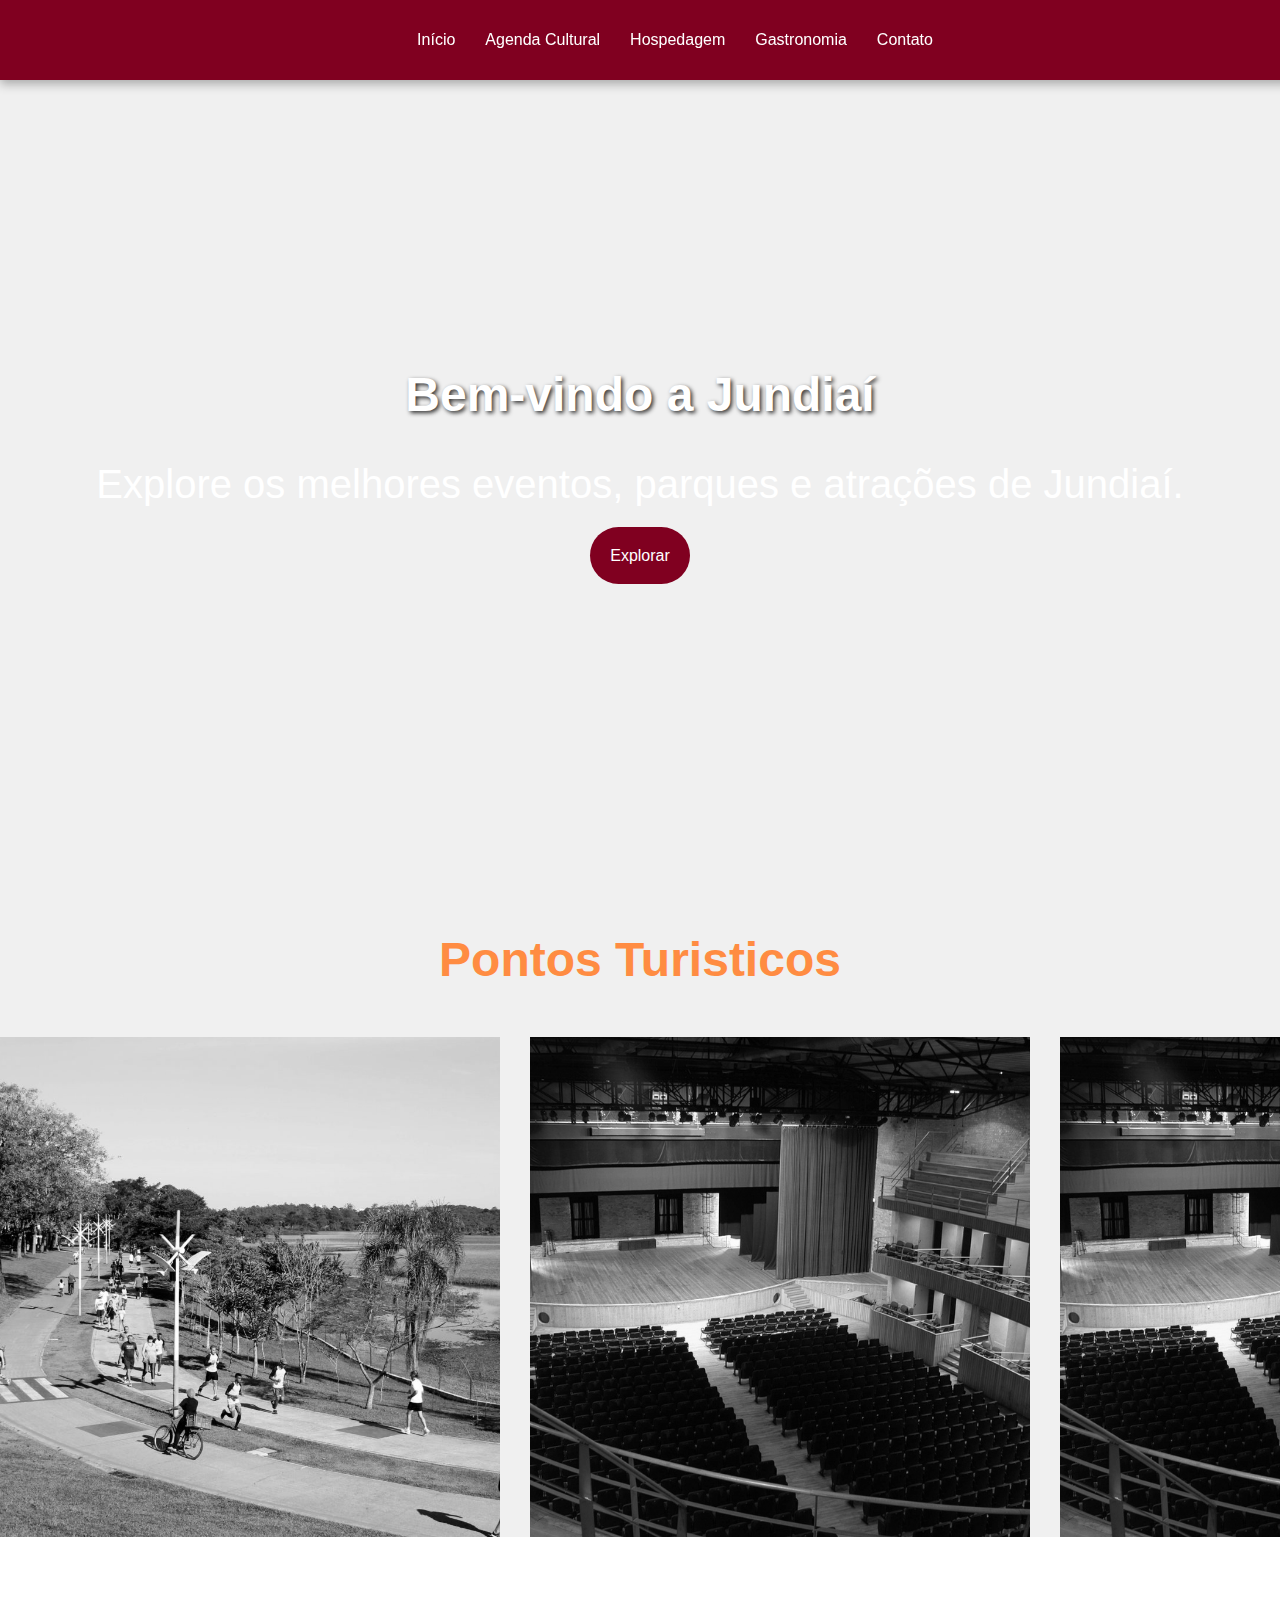
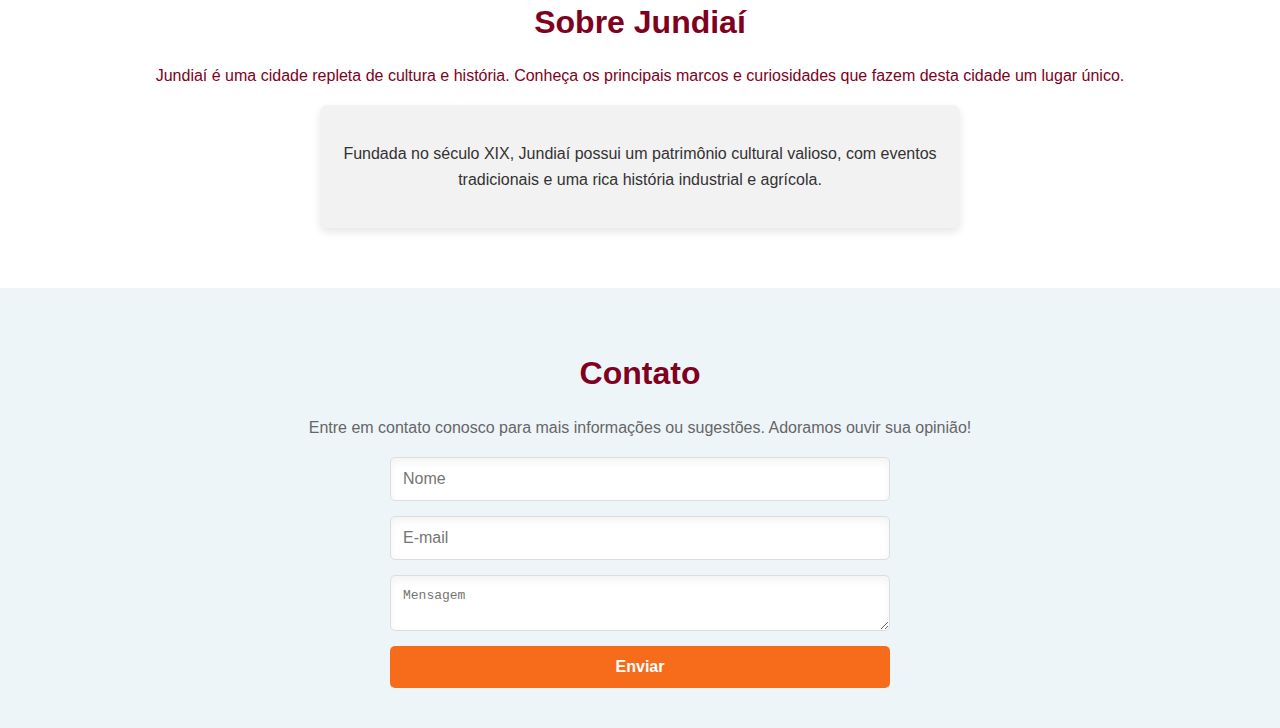
<file: index.html>
<!DOCTYPE html>
<html lang="pt-BR">
  <head>
    <meta charset="UTF-8" />
    <meta name="viewport" content="width=device-width, initial-scale=1.0" />
    <title>Descubra Jundiaí</title>
    <link rel="stylesheet" href="style.css" />
  </head>
  <body>
    <!-- Cabeçalho e Navegação -->
    <header id="header">
      <nav class="navbar">
        <ul>
          <li><a href="index.html">Início</a></li>
          <li><a href="agenda.html">Agenda Cultural</a></li>
          <li><a href="hospedagem.html">Hospedagem</a></li>
          <li><a href="restaurante.html">Gastronomia</a></li>
          <li><a href="index.html#contato">Contato</a></li>
        </ul>
      </nav>
    </header>

    <!-- Seção Hero (Boas-vindas) -->
    <section id="hero">
      <div class="hero-content">
        <h1>Bem-vindo a Jundiaí</h1>
        <p>Explore os melhores eventos, parques e atrações de Jundiaí.</p>
        <a href="#atracoes" class="btn">Explorar</a>
      </div>
    </section>

    <div class="text">
      <h1>Pontos Turisticos</h1>
      <p></p>
    </div>
    <div class="marquee-wrapper">
      <div class="marquee">
        <div class="marquee-item">
          <article class="member">
            <a class="member-link" href="#0">
              <figure class="member-img-wrapper">
                <img
                  class="member-img"
                  width="700"
                  height="700"
                  src="./IMG/parque-da-cidade-1280x853-1.jpg"
                  alt="Parque da Cidade"
                />
              </figure>
              <figcaption class="member-details">
                <h3 class="member-title">Parque da Cidade</h3>
                <p class="member-subtitle">Parque</p>
              </figcaption>
            </a>
            <button class="info-button" data-target="#modal1">
              Mais Informações
            </button>
          </article>
        </div>

        <div class="marquee-item">
          <article class="member">
            <a class="member-link" href="#0">
              <figure class="member-img-wrapper">
                <img
                  class="member-img"
                  width="1000"
                  height="667"
                  src="./IMG/teatro_polytheama(2).jpg"
                  alt="Teatro Polytheama"
                />
              </figure>
              <figcaption class="member-details">
                <h3 class="member-title">Teatro Polytheama</h3>
                <p class="member-subtitle">Teatro</p>
              </figcaption>
            </a>
            <button class="info-button" data-target="#modal2">
              Mais Informações
            </button>
          </article>
        </div>

        <div class="marquee-item">
          <article class="member">
            <a class="member-link" href="#0">
              <figure class="member-img-wrapper">
                <img
                  class="member-img"
                  width="1000"
                  height="667"
                  src="./IMG/teatro_polytheama(2).jpg"
                  alt="Teatro Polytheama"
                />
              </figure>
              <figcaption class="member-details">
                <h3 class="member-title">Teatro Polytheama</h3>
                <p class="member-subtitle">Teatro</p>
              </figcaption>
            </a>
            <button class="info-button" data-target="#modal3">
              Mais Informações
            </button>
          </article>
        </div>

        <div class="marquee-item">
          <article class="member">
            <a class="member-link" href="#0">
              <figure class="member-img-wrapper">
                <img
                  class="member-img"
                  width="1000"
                  height="667"
                  src="./IMG/teatro_polytheama(2).jpg"
                  alt="Teatro Polytheama"
                />
              </figure>
              <figcaption class="member-details">
                <h3 class="member-title">Teatro Polytheama</h3>
                <p class="member-subtitle">Teatro</p>
              </figcaption>
            </a>
            <button class="info-button" data-target="#modal3">
              Mais Informações
            </button>
          </article>
        </div>

        <div class="marquee-item">
          <article class="member">
            <a class="member-link" href="#0">
              <figure class="member-img-wrapper">
                <img
                  class="member-img"
                  width="1000"
                  height="667"
                  src="./IMG/teatro_polytheama(2).jpg"
                  alt="Teatro Polytheama"
                />
              </figure>
              <figcaption class="member-details">
                <h3 class="member-title">Teatro Polytheama</h3>
                <p class="member-subtitle">Teatro</p>
              </figcaption>
            </a>
            <button class="info-button" data-target="#modal3">
              Mais Informações
            </button>
          </article>
        </div>

        <div class="marquee-item">
          <article class="member">
            <a class="member-link" href="#0">
              <figure class="member-img-wrapper">
                <img
                  class="member-img"
                  width="1000"
                  height="667"
                  src="./IMG/teatro_polytheama(2).jpg"
                  alt="Teatro Polytheama"
                />
              </figure>
              <figcaption class="member-details">
                <h3 class="member-title">Teatro Polytheama</h3>
              </figcaption>
            </a>
            <button class="info-button" data-target="#modal3">
              Mais Informações
            </button>
          </article>
        </div>

        <div class="marquee-item">
          <article class="member">
            <a class="member-link" href="#0">
              <figure class="member-img-wrapper">
                <img
                  class="member-img"
                  width="1000"
                  height="667"
                  src="./IMG/teatro_polytheama(2).jpg"
                  alt="Teatro Polytheama"
                />
              </figure>
              <figcaption class="member-details">
                <h3 class="member-title">Teatro Polytheama</h3>
                <p class="member-subtitle">Teatro</p>
              </figcaption>
            </a>
            <button class="info-button" data-target="#modal4">
              Mais Informações
            </button>
          </article>
        </div>
      </div>
    </div>

    <!-- Modais -->
    <div class="modal" id="modal1">
      <div class="modal-content">
        <span class="close-button">&times;</span>
        <h2>Parque da Cidade</h2>
        <p>Localização: Rua João Cereser 66, Jundiaí, SP, 13205-240</p>
        <p>
          O que costuma ter: Espaços Piqueniques, Corridas, Bicicletas, esportes
          ao ar livre, trilhas e caminhadas
        </p>
        <p>Horário de funcionamento: 6h30 às 19h.</p>
      </div>
    </div>

    <div class="modal" id="modal2">
      <div class="modal-content">
        <span class="close-button">&times;</span>
        <h2>Teatro Polytheama</h2>
        <p>Localização: Endereço do Teatro</p>
        <p>O que costuma ter: Espetáculos de teatro e concertos.</p>
        <p>Horário de funcionamento: Varía conforme a programação.</p>
      </div>
    </div>

    <div class="modal" id="modal3">
      <div class="modal-content">
        <span class="close-button">&times;</span>
        <h2>Teatro Polytheama</h2>
        <p>Localização: Endereço do Teatro</p>
        <p>O que costuma ter: Espetáculos de teatro e concertos.</p>
        <p>Horário de funcionamento: Varía conforme a programação.</p>
      </div>
    </div>

    <!-- Continue para os outros modais -->
    <div class="modal" id="modal4">
      <div class="modal-content">
        <span class="close-button">&times;</span>
        <h2>Teatro Polytheama</h2>
        <p>Localização: Endereço do Teatro</p>
        <p>O que costuma ter: Espetáculos de teatro e concertos.</p>
        <p>Horário de funcionamento: Varía conforme a programação.</p>
      </div>
    </div>

    <div class="restaurant-list" id="restaurant-list"></div>
    <section id="sobre">
      <h2>Sobre Jundiaí</h2>
      <p>
        Jundiaí é uma cidade repleta de cultura e história. Conheça os
        principais marcos e curiosidades que fazem desta cidade um lugar único.
      </p>
      <div class="sobre-cidade">
        <p>
          Fundada no século XIX, Jundiaí possui um patrimônio cultural valioso,
          com eventos tradicionais e uma rica história industrial e agrícola.
        </p>
      </div>
    </section>
   
    </div>
    <!-- Seção de Contato -->
    <section id="contato">
      <h2>Contato</h2>
      <p>
        Entre em contato conosco para mais informações ou sugestões. Adoramos
        ouvir sua opinião!
      </p>
      <form id="formContato">
        <input type="text" id="nome" placeholder="Nome" required />
        <input type="email" id="email" placeholder="E-mail" required />
        <textarea id="mensagem" placeholder="Mensagem" required></textarea>
        <button type="submit">Enviar</button>
      </form>
    </section>

    <script src="script.js"></script>
    <script src="modal.js"></script>
  </body>
</html>
</file>
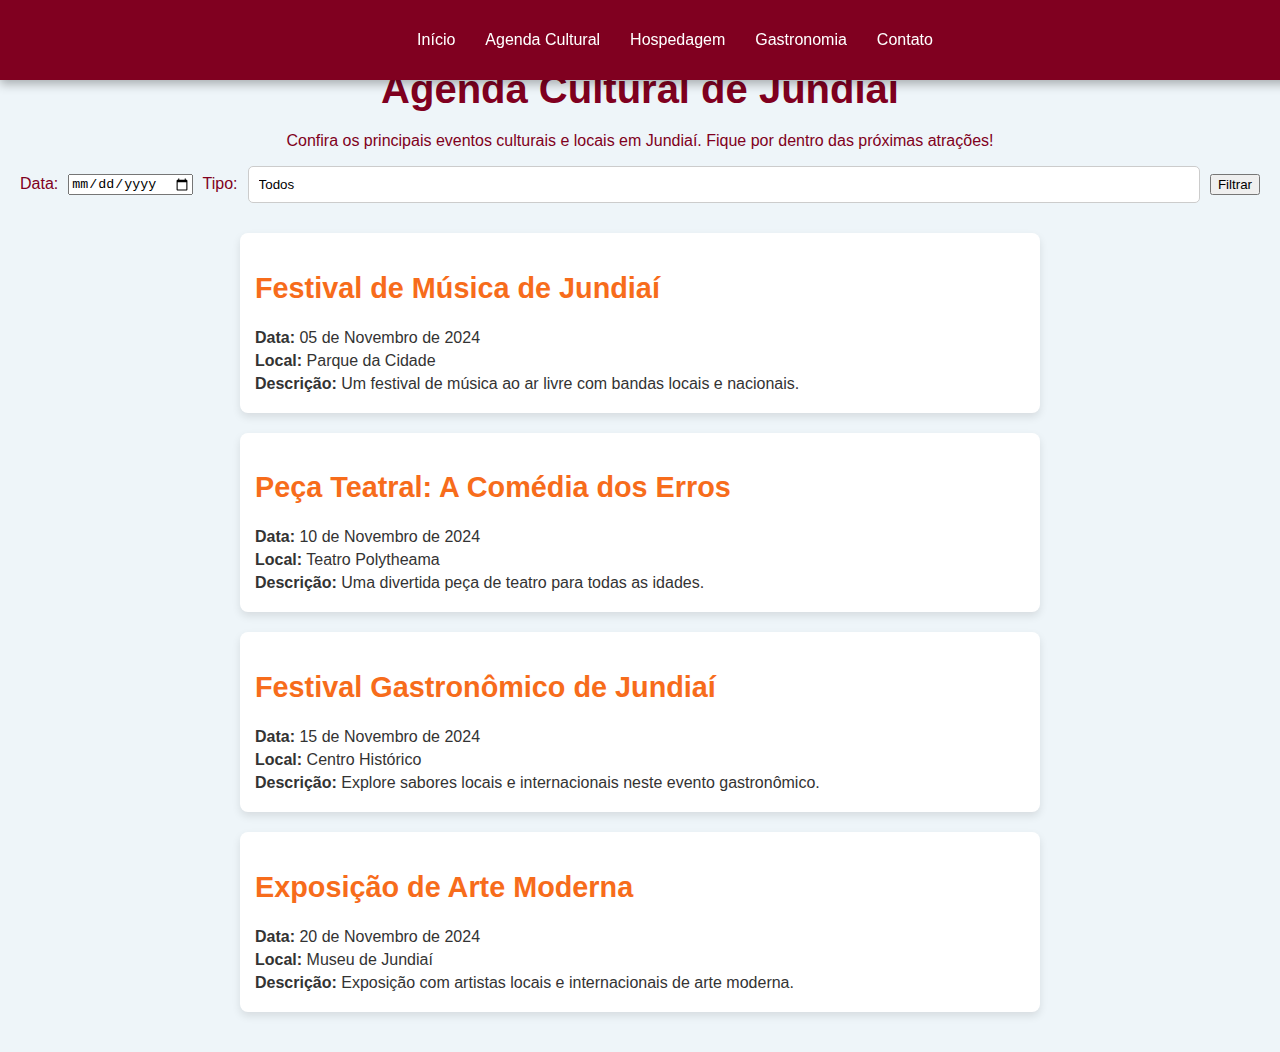
<file: agenda.html>
<!DOCTYPE html>
<html lang="pt-BR">
  <head>
    <meta charset="UTF-8" />
    <meta name="viewport" content="width=device-width, initial-scale=1.0" />
    <title>Agenda Cultural - Jundiaí</title>
    <link rel="stylesheet" href="style.css" />
  </head>
  <body>
    <!-- Cabeçalho -->
    <header id="header">
      <nav class="navbar">
        <ul>
          <li><a href="index.html">Início</a></li>
          <li><a href="agenda.html">Agenda Cultural</a></li>
          <li><a href="hospedagem.html">Hospedagem</a></li>
          <li><a href="restaurante.html">Gastronomia</a></li>
          <li><a href="index.html#contato">Contato</a></li>
        </ul>
      </nav>
    </header>

    <!-- Seção da Agenda Cultural -->
    <section id="agenda-cultural">
      <h1>Agenda Cultural de Jundiaí</h1>
      <p>
        Confira os principais eventos culturais e locais em Jundiaí. Fique por
        dentro das próximas atrações!
      </p>

      <!-- Filtro de Eventos -->
      <div class="filtro-eventos">
        <label for="data-filtro">Data:</label>
        <input type="date" id="data-filtro" />
        <label for="tipo-filtro">Tipo:</label>
        <select id="tipo-filtro">
          <option value="">Todos</option>
          <option value="musica">Música</option>
          <option value="teatro">Teatro</option>
          <option value="festival">Festival</option>
          <option value="exposicao">Exposição</option>
        </select>
        <button id="filtrar-btn">Filtrar</button>
      </div>

      <!-- Lista de Eventos -->
      <div class="lista-eventos">
        <article class="evento-item" data-date="2024-11-05" data-type="musica">
          <h2>Festival de Música de Jundiaí</h2>
          <p><strong>Data:</strong> 05 de Novembro de 2024</p>
          <p><strong>Local:</strong> Parque da Cidade</p>
          <p>
            <strong>Descrição:</strong> Um festival de música ao ar livre com
            bandas locais e nacionais.
          </p>
        </article>

        <article class="evento-item" data-date="2024-11-10" data-type="teatro">
          <h2>Peça Teatral: A Comédia dos Erros</h2>
          <p><strong>Data:</strong> 10 de Novembro de 2024</p>
          <p><strong>Local:</strong> Teatro Polytheama</p>
          <p>
            <strong>Descrição:</strong> Uma divertida peça de teatro para todas
            as idades.
          </p>
        </article>

        <article
          class="evento-item"
          data-date="2024-11-15"
          data-type="festival"
        >
          <h2>Festival Gastronômico de Jundiaí</h2>
          <p><strong>Data:</strong> 15 de Novembro de 2024</p>
          <p><strong>Local:</strong> Centro Histórico</p>
          <p>
            <strong>Descrição:</strong> Explore sabores locais e internacionais
            neste evento gastronômico.
          </p>
        </article>

        <article
          class="evento-item"
          data-date="2024-11-20"
          data-type="exposicao"
        >
          <h2>Exposição de Arte Moderna</h2>
          <p><strong>Data:</strong> 20 de Novembro de 2024</p>
          <p><strong>Local:</strong> Museu de Jundiaí</p>
          <p>
            <strong>Descrição:</strong> Exposição com artistas locais e
            internacionais de arte moderna.
          </p>
        </article>
      </div>
    </section>

    <script src="agenda.js"></script>
  </body>
</html>
</file>
<file: style.css>
@import url("https://fonts.googleapis.com/css2?family=DM+Sans:ital,opsz,wght@0,9..40,100..1000;1,9..40,100..1000&display=swap");

/* Paleta de Cores */
:root {
  --primaria: #800020;
  --secundaria: #f76c1b;
  --branco: #ffffff;
  --fundo: #F0F0F0;
}

/* Estilos Gerais */
body {
  font-family: Arial, sans-serif;
  color: var(--primaria);
  background-color: var(--fundo);
  margin: 0;
  padding: 0;
}

.hero-content a {
  background-color: #800020;
  padding: 20px;
  width: 30px;
  border-radius: 30px;
  color: #fff;
  text-decoration: none;
}

/* Navbar */
#header {
  position: fixed;
  width: 100%;
  background: var(--primaria);
  padding: 15px;
  box-shadow: 0px 4px 10px rgba(0, 0, 0, 0.3);
  z-index: 1000;
}

.navbar ul {
  display: flex;
  list-style: none;
  justify-content: center;
}

.navbar a {
  color: var(--branco);
  padding: 0 15px;
  text-decoration: none;
  transition: color 0.3s;
}

.navbar a:hover {
  color: var(--secundaria);
}

/* Hero Section */
#hero {
  background: url('https://tribunadejundiai.com.br/wp-content/uploads/2021/01/noturna_9-de-julho-com-av-jundiai-2-1.jpg') center/cover no-repeat;
  height: 100vh;
  display: flex;
  align-items: center;
  justify-content: center;
  text-align: center;
  color: var(--branco);
}

.hero-content h1 {
  font-size: 3em;
  text-shadow: 2px 2px 4px rgba(0, 0, 0, 0.8);
}

.hero-content p {
  font-size: 40px;

}

/* Cards de Atrações */
.card-container {
  display: flex;
  flex-wrap: wrap;
  gap: 20px;
  padding: 40px;
  justify-content: center;
}

.card {
  width: 300px;
  background-color: var(--branco);
  color: var(--primaria);
  box-shadow: 0 4px 8px rgba(0, 0, 0, 0.2);
  border-radius: 10px;
  transition: transform 0.3s;
}

.card:hover {
  transform: scale(1.05);
}

.card img {
  width: 100%;
  border-top-left-radius: 10px;
  border-top-right-radius: 10px;
}

.card-content {
  padding: 15px;
}

/* Estilo da Timeline de Eventos */
.timeline {
  display: flex;
  gap: 20px;
  padding: 40px;
  flex-wrap: wrap;
  justify-content: center;
}

.timeline-item {
  background-color: var(--secundaria);
  padding: 10px;
  border-radius: 5px;
  text-align: center;
  color: var(--branco);
  width: 200px;
}

/* Parques e Áreas Verdes */
#parques {
  background-color: #eef5f9;
  padding: 40px 20px;
  text-align: center;
}

#parques h2 {
  font-size: 2em;
  color: var(--primaria);
}

#parques p {
  color: #666;
  margin-bottom: 20px;
}

.parque-galeria {
  display: flex;
  gap: 20px;
  flex-wrap: wrap;
  justify-content: center;
}

.parque-item {
  background-color: var(--branco);
  border-radius: 8px;
  box-shadow: 0px 4px 8px rgba(0, 0, 0, 0.2);
  overflow: hidden;
  width: 250px;
  transition: transform 0.3s;
}

.parque-item:hover {
  transform: scale(1.05);
}

.parque-item img {
  width: 100%;
  height: 180px;
  object-fit: cover;
}

.parque-item h3 {
  font-size: 1.2em;
  color: var(--primaria);
  margin: 10px 0;
}

.parque-item p {
  font-size: 0.9em;
  color: #555;
  padding: 0 10px 10px;
}

/* Sobre a Cidade */
#sobre {
  background-color: #ffffff;
  padding: 40px 20px;
  text-align: center;
}

#sobre h2 {
  font-size: 2em;
  color: var(--primaria);
}

.sobre-cidade {
  background-color: #f2f2f2;
  padding: 20px;
  margin: 20px auto;
  max-width: 600px;
  border-radius: 8px;
  box-shadow: 0px 4px 8px rgba(0, 0, 0, 0.1);
}

.sobre-cidade p {
  font-size: 1em;
  color: #333;
  line-height: 1.6;
}

/* Contato */
#contato {
  background-color: #eef5f9;
  padding: 40px 20px;
  text-align: center;
}

#contato h2 {
  font-size: 2em;
  color: var(--primaria);
}

#contato p {
  color: #666;
  margin-bottom: 20px;
}

#formContato {
  max-width: 500px;
  margin: auto;
  display: flex;
  flex-direction: column;
  gap: 15px;
}

#formContato input,
#formContato textarea {
  padding: 12px;
  border: 1px solid #ddd;
  border-radius: 5px;
  box-shadow: inset 0px 4px 8px rgba(0, 0, 0, 0.05);
  font-size: 1em;
}

#formContato button {
  padding: 12px;
  background-color: var(--secundaria);
  color: var(--branco);
  font-size: 1em;
  font-weight: bold;
  border: none;
  border-radius: 5px;
  cursor: pointer;
  transition: background-color 0.3s;
}

#formContato button:hover {
  background-color: #ff8c42;
}


#restaurantes {
  background-color: #eef5f9;
  padding: 40px 20px;
  text-align: center;
}

#restaurantes h2 {
  font-size: 2em;
  color: var(--primaria);
  margin-bottom: 20px;
}

.restaurante-galeria {
  display: flex;
  flex-wrap: wrap;
  justify-content: center;
  gap: 20px;
}

.restaurante-card {
  background-color: var(--branco);
  border-radius: 12px;
  box-shadow: 0 4px 8px rgba(0, 0, 0, 0.2);
  overflow: hidden;
  width: 300px;
  transition: transform 0.3s;
}

.restaurante-card:hover {
  transform: scale(1.05);
}

.restaurante-img {
  height: 180px;
  background-size: cover;
  background-position: center;
}

.restaurante-content {
  padding: 15px;
  text-align: left;
}

.restaurante-content h3 {
  color: var(--primaria);
  font-size: 1.5em;
  margin: 10px 0;
}

.restaurante-content p {
  color: #555;
  font-size: 0.9em;
  margin: 5px 0;
}

.restaurante-content .btn {
  display: inline-block;
  padding: 10px 15px;
  background-color: var(--secundaria);
  color: #fff;
  text-decoration: none;
  border-radius: 5px;
  margin-top: 10px;
  text-align: center;
  font-weight: bold;
}

.restaurante-content .btn:hover {
  background-color: #ff8c42;
}

.text {
  max-width: 1000px;
  padding: 0 15px;
  margin: 0 auto 50px;
  font-size: 1.5rem;
  text-align: center;
  color: #ff8c42;
}


.marquee-wrapper {
  position: relative;
}

.marquee {
  display: flex;
  gap: 30px;
  overflow: hidden;
}

.marquee-item {
  position: relative;
  width: 300px;
  display: flex;
  align-items: center;
  justify-content: center;
  flex-shrink: 0;
  overflow: hidden;
}

.member {
  width: 100%;
}

.member-link {
  display: block;
}

.member-img-wrapper {
  margin: 0;
}

.member-img {
  display: block;
  width: 100%;
  height: 300px;
  object-fit: cover;
  filter: grayscale(100%);
  transition: filter 0.3s;
}

.member-details {
  position: absolute;
  left: 0;
  bottom: 0;
  width: 100%;
  padding: 20px;
  text-align: center;
  background: rgba(0, 0, 0, 0.35);
  transform: translateY(100%);
  transition: transform 0.3s;
}

.member-title {
  margin: 0 0 5px;
  color: #fff;
  font-weight: bold;
  margin-bottom: 20px;
}

.member-subtitle {
  margin: 0;
  text-transform: uppercase;
  color: #fff;
  font-weight: bold;
}

.member-link:hover .member-details {
  transform: none;
}

.member-link:hover .member-img {
  filter: grayscale(0);
}

.marquee-arrow {
  position: absolute;
  bottom: -60px;
  display: flex;
  align-items: center;
  justify-content: center;
  width: 45px;
  height: 45px;
  border-radius: 50%;
  background: #dc2f02;
  border: none;
  cursor: pointer;
  transition: all 0.2s;
}

.marquee-arrow.arrow-prev {
  left: calc(50% - 50px);
}

.marquee-arrow.arrow-next {
  right: calc(50% - 50px);
}

@media (min-width: 850px) {
  .marquee-item {
    width: 500px;
  }

  .member-img {
    height: 500px;
  }

  .member-title {
    font-size: 1.6em;
  }

  .marquee-arrow {
    top: 50%;
    transform: translateY(-50%);
    width: 70px;
    height: 70px;
  }

  .marquee-arrow.arrow-prev {
    left: 40px;
  }

  .marquee-arrow.arrow-next {
    right: 40px;
  }
}

select {
  padding: 10px;
  border: 1px solid #ccc;
  border-radius: 5px;
  /* Adicionando border-radius */
  background-color: #fff;
  transition: border-color 0.3s;
  width: 100%;
  /* Fazendo o select ocupar toda a largura disponível */
  appearance: none;
  /* Remove o estilo padrão */
}

select:focus {
  border-color: #007BFF;
  outline: none;
}



.filter::after {
  content: '▼';
  /* Seta para indicar a lista suspensa */
  position: absolute;
  right: 10px;
  top: 50%;
  transform: translateY(-50%);
  pointer-events: none;
  /* Para que o clique vá para o select */
}


.filters {
  display: flex;
  justify-content: space-around;
  margin-bottom: 20px;



}

.filter {
  display: flex;
  flex-direction: column;

}

.restaurant-list {
  display: flex;
  flex-wrap: wrap;
  gap: 20px;
  justify-content: center;

}

.restaurant-card {
  border: 1px solid #ccc;
  border-radius: 5px;
  padding: 15px;
  width: 250px;
  text-align: center;
  background-color: #fff;
  box-shadow: 0 2px 5px rgba(0, 0, 0, 0.1);
}

.restaurant-card img {
  width: 100%;
  height: 300px;
  border-radius: 5px;
}

.rating {
  margin: 10px 0;
  border-radius: 10px;
  border-radius: 2px solid green;
  width: 30px;
  height: 30px;

}

.card-info {
  text-align: left;
}

.card-info h3 {
  margin: 5px 0;
}

.card-info p {
  margin: 2px 0;
}

.menu-icon {
  font-size: 20px;
  color: #007BFF;
  cursor: pointer;
  text-align: center;
}







.comes {
  margin-top: 100px;
  width: 100%;
  font-size: 30px;
  text-align: center;
  text-decoration: none;
}

.comes h2 {

  width: 100%;
  font-size: 30px;
  text-align: center;
}

.center-button button {
  display: flex;
  justify-content: center;

  margin: 20px 0;
  color: #ddd;
  background-color: black;
  border-radius: 20px;
  padding: 10px;
  width: 120px;
  text-align: center;
}

.center-button {
  display: flex;
  justify-content: center;
}






.modal {
  display: none;
  position: fixed;
  z-index: 1;
  left: 0;
  top: 0;
  width: 100%;
  height: 100%;
  overflow: auto;
  background-color: rgba(0, 0, 0, 0.5);
}

.modal-content {
  background-color: #fefefe;
  margin: 15% auto;
  padding: 40px;
  border: 1px solid #501919;
  width: 30%;
}

.close-button {
  color: #aaa;
  float: right;
  font-size: 28px;
  font-weight: bold;
}

.close-button:hover,
.close-button:focus {
  color: black;
  text-decoration: none;
  cursor: pointer;
}


/* Estilo para o botão de informação */
.info-button {
  display: none;
  position: absolute;
  bottom: 20px;
  left: 50%;
  transform: translateX(-50%);
  padding: 10px 20px;
  background-color: var(--secundaria);
  color: var(--branco);
  border: none;
  border-radius: 5px;
  cursor: pointer;
  transition: opacity 0.3s ease;
}

/* Exibir o botão quando o usuário passa o mouse sobre o item */
.member:hover .info-button {
  display: block;
  opacity: 1;
}






#agenda-cultural {
  background-color: #eef5f9;
  padding: 40px 20px;
  text-align: center;
}

#agenda-cultural h1 {
  font-size: 2.5em;
  color: var(--primaria);
  margin-bottom: 20px;
}

.filtro-eventos {
  display: flex;
  justify-content: center;
  align-items: center;
  gap: 10px;
  margin-bottom: 30px;
}

.lista-eventos {
  display: flex;
  flex-direction: column;
  gap: 20px;
  max-width: 800px;
  margin: 0 auto;
}

.evento-item {
  background-color: #ffffff;
  border-radius: 8px;
  padding: 15px;
  box-shadow: 0px 4px 8px rgba(0, 0, 0, 0.1);
  text-align: left;
}

.evento-item h2 {
  font-size: 1.8em;
  color: var(--secundaria);
}

.evento-item p {
  font-size: 1em;
  color: #333;
  margin: 5px 0;
}




#hospedagem {
  background-color: #eef5f9;
  padding: 40px 20px;
  text-align: center;
}

#hospedagem h1 {
  font-size: 2.5em;
  color: var(--primaria);

}

.galeria-hospedagem {
  display: flex;
  flex-wrap: wrap;
  gap: 20px;
  justify-content: center;
}

.hospedagem-card {
  background-color: #ffffff;
  border-radius: 8px;
  box-shadow: 0px 4px 8px rgba(0, 0, 0, 0.1);
  overflow: hidden;
  width: 300px;
  text-align: left;
}

.hospedagem-card img {
  width: 100%;
  height: 200px;
  object-fit: cover;
}

.hospedagem-info {
  padding: 15px;
  color: #333;
}

.hospedagem-info h2 {
  font-size: 1.5em;
  color: var(--secundaria);
}

.hospedagem-info p {
  margin: 5px 0;
  font-size: 1em;
}

.feedback {
  padding: 15px;
  background-color: #f9f9f9;
  border-top: 1px solid #ddd;
}

.feedback h3 {
  font-size: 1.2em;
  color: var(--primaria);
  margin-bottom: 10px;
}

.comentarios p {
  font-size: 0.9em;
  margin-bottom: 8px;
}

.comentario-form textarea {
  width: 100%;
  padding: 10px;
  border: 1px solid #ddd;
  border-radius: 5px;
  resize: vertical;
}

.comentario-form button {
  margin-top: 10px;
  background-color: var(--secundaria);
  color: #fff;
  padding: 10px;
  border: none;
  border-radius: 5px;
  cursor: pointer;
}

.comentario-form button:hover {
  background-color: #ff8c42;
}

#gastronomia {
  background-color: #eef5f9;
  padding: 40px 20px;
  text-align: center;
}

#gastronomia h1 {
  font-size: 2.5em;
  color: var(--primaria);
  margin-bottom: 20px;
}

.container {
  display: flex;
}

.sidebar {
  width: 250px;
  background-color: #f8f9fa;
  /* Cor de fundo suave */
  padding: 20px;
  border-right: 1px solid #ccc;
  /* Borda direita */
  box-shadow: 2px 0 5px rgba(0, 0, 0, 0.1);
  /* Sombra para destacar */
}

.sidebar h2 {
  margin-bottom: 20px;
  font-size: 24px;
  text-align: center;
}

.filter {
  margin-bottom: 15px;
}

.filter label {
  display: block;
  margin-bottom: 5px;
  font-weight: bold;
}

.filter select {
  padding: 10px;
  border: 1px solid #ccc;
  border-radius: 5px;
  background-color: #fff;

  appearance: none;
  transition: border-color 0.3s;
}

.filter select:focus {
  border-color: #04203f;
  outline: none;
}



#restaurant-list {
  display: flex;
  flex-wrap: wrap;
  gap: 20px;
  justify-content: center;
}

#gastronomia {


  display: flex;
  flex-direction: column;
  /* Alinha os itens em coluna */
  align-items: center;
  /* Centraliza horizontalmente */
}

#gastronomia h1 {
  margin: 0;
  /* Remove margens do título */
  padding-bottom: 20px;
  /* Espaço abaixo do título */
  text-align: center;
  /* Centraliza o texto */
}

#restaurant-list {
  display: flex;
  flex-wrap: wrap;
  gap: 20px;
  justify-content: center;
  /* Centraliza os cards na seção */
  width: 100%;
  /* Faz com que a lista ocupe toda a largura disponível */
}
</file>
